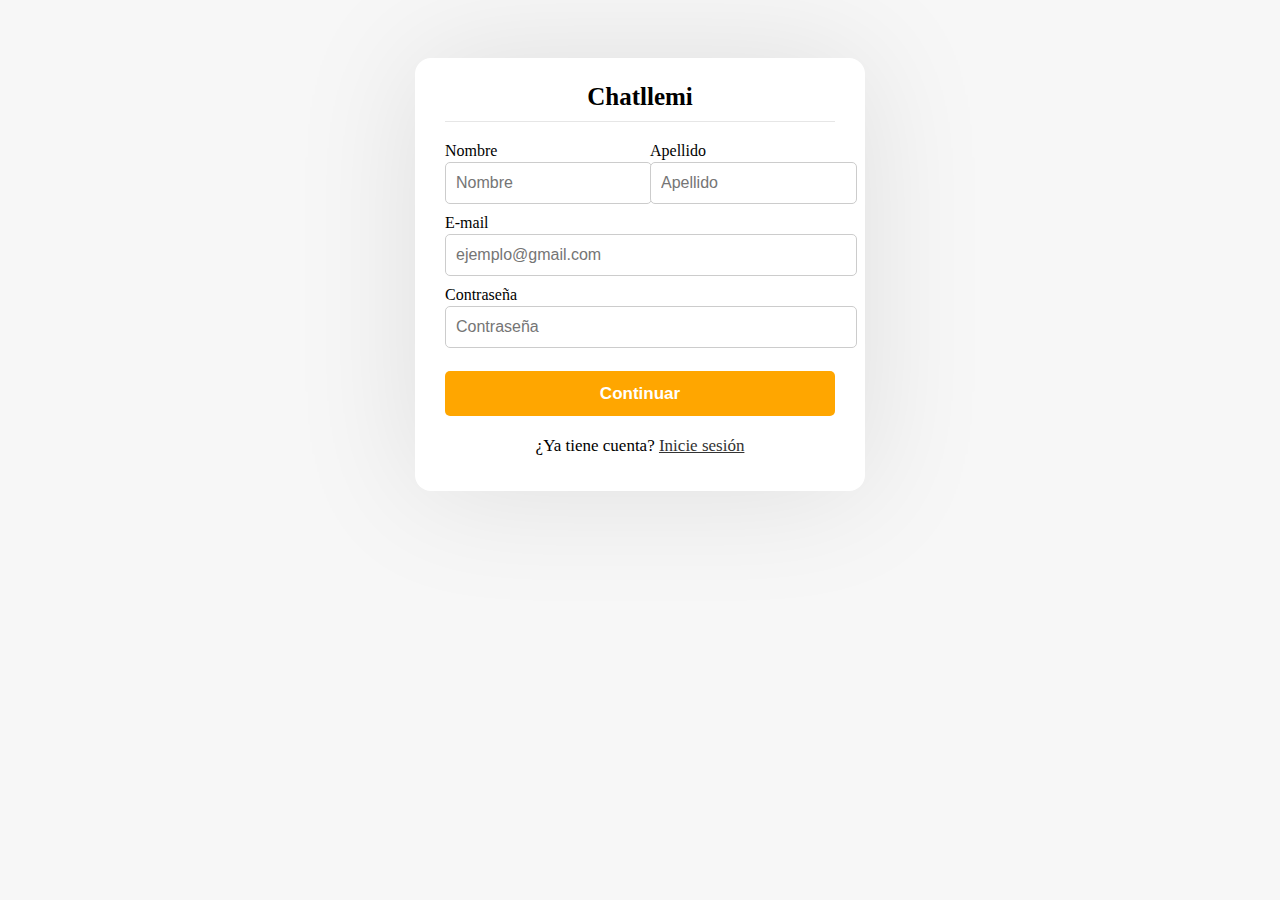
<file: index.html>
<!DOCTYPE html>
<html lang="en">
<head>
    <meta charset="UTF-8">
    <meta http-equiv="X-UA-Compatible" content="IE=edge">
    <meta name="viewport" content="width=device-width, initial-scale=1.0">
    <link rel="stylesheet" href="style.css">
    <script src="https://cdn.jsdelivr.net/npm/bootstrap@5.2.1/dist/js/bootstrap.bundle.min.js" integrity="sha384-u1OknCvxWvY5kfmNBILK2hRnQC3Pr17a+RTT6rIHI7NnikvbZlHgTPOOmMi466C8" crossorigin="anonymous"></script>
    <link href="https://cdn.jsdelivr.net/npm/bootstrap@5.2.1/dist/css/bootstrap.min.css" rel="stylesheet" integrity="sha384-iYQeCzEYFbKjA/T2uDLTpkwGzCiq6soy8tYaI1GyVh/UjpbCx/TYkiZhlZB6+fzT" crossorigin="anonymous">
    <script src="script.js"></script> 
    <title>Chat</title>
</head>
<body>
    <div class="wrapper">
        <section class="form signup">
          <header>Chatllemi</header>
          <form onsubmit="registrar()" autocomplete="off">
            <div class="error-text"></div>
            <div class="name-details">
              <div class="field input">
                <label>Nombre</label>
                <input type="text" id="fname" placeholder="Nombre" required>
              </div>
              <div class="field input">
                <label>Apellido</label>
                <input type="text" id="lname" placeholder="Apellido" required>
              </div>
            </div>
            <div class="field input">
              <label>E-mail</label>
              <input type="text" id="email" placeholder="ejemplo@gmail.com" required>
            </div>
            <div class="field input">
              <label>Contraseña</label>
              <input type="password" id="password" placeholder="Contraseña" required>
              <i class="fas fa-eye"></i>
            </div>
            <div class="field button">
              <input type="submit" name="submit" value="Continuar">
            </div>
          </form>
          <div class="link">¿Ya tiene cuenta? <a href="login.html">Inicie sesión</a></div>
        </section>
      </div>
    

</body>
</html>











     <!-- <script src="javascript/pass-show-hide.js"></script> -->
       <!-- <script src="javascript/signup.js"></script> -->
</file>
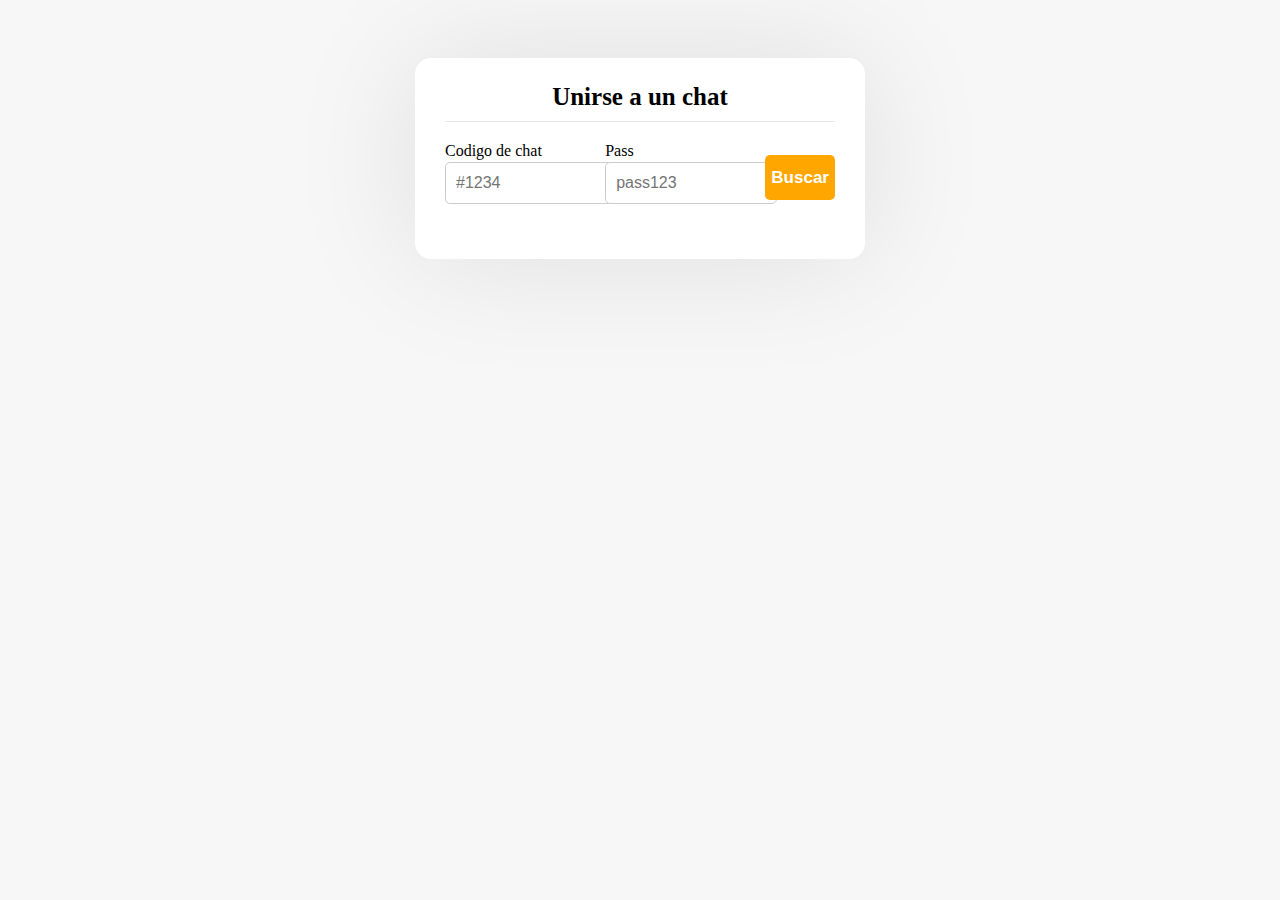
<file: chat.html>
<!DOCTYPE html>
<html lang="en">
<head>
    <meta charset="UTF-8">
    <meta http-equiv="X-UA-Compatible" content="IE=edge">
    <meta name="viewport" content="width=device-width, initial-scale=1.0">
    <link rel="stylesheet" href="style.css">
    <script src="https://cdn.jsdelivr.net/npm/bootstrap@5.2.1/dist/js/bootstrap.bundle.min.js" integrity="sha384-u1OknCvxWvY5kfmNBILK2hRnQC3Pr17a+RTT6rIHI7NnikvbZlHgTPOOmMi466C8" crossorigin="anonymous"></script>
    <link href="https://cdn.jsdelivr.net/npm/bootstrap@5.2.1/dist/css/bootstrap.min.css" rel="stylesheet" integrity="sha384-iYQeCzEYFbKjA/T2uDLTpkwGzCiq6soy8tYaI1GyVh/UjpbCx/TYkiZhlZB6+fzT" crossorigin="anonymous">
    <title>Chat</title>
</head>
<body>
    <div class="wrapper">
        <section class="form signup">
          <header>Unirse a un chat</header>
          <form>
            <div class="name-details">
              <div class="field input">
                <label>Codigo de chat</label>
                <input type="text" name="fname" placeholder="#1234" required>
              </div>
              <div class="field input">
                <label>Pass</label>
                <input type="text" name="lname" placeholder="pass123" required>
                </div>
                <div class="field button">
              <input type="submit" name="submit" value="Buscar">
            </div>
            </form>
        </section>
      </div>
</body>
</html>











     <!-- <script src="javascript/pass-show-hide.js"></script> -->
       <!-- <script src="javascript/signup.js"></script> -->
</file>
<file: style.css>
body{
  display: flex;
  align-items: center;
  justify-content: center;
  background: #f7f7f7;
  padding: 0 10px;
}
.wrapper{
  background: #fff;
  max-width: 450px;
  width: 100%;
  margin-top: 50px;
  border: black;
  border-width: 5px;
  border-radius: 16px;
  box-shadow: 0 0 128px 0 rgba(0,0,0,0.1)
}

/* Login & Signup Form CSS Start */
.form{
  padding: 25px 30px;
}
.form header{
  font-size: 25px;
  font-weight: 600;
  padding-bottom: 10px;
  border-bottom: 1px solid #e6e6e6;
  text-align: center;
}
.form form{
  margin: 20px 0;
}
.form form .error-text{
  color: #721c24;
  padding: 8px 10px;
  text-align: center;
  border-radius: 5px;
  background: #f8d7da;
  border: 1px solid #f5c6cb;
  margin-bottom: 10px;
  display: none;
}
.form form .name-details{
  display: flex;
}
.form .name-details .field:first-child{
  margin-right: 10px;
}
.form .name-details .field:last-child{
  margin-left: 10px;
}
.form form .field{
  display: flex;
  margin-bottom: 10px;
  flex-direction: column;
  position: relative;
}
.form form .field label{
  margin-bottom: 2px;
}
.form form .input input{
  height: 40px;
  width: 100%;
  font-size: 16px;
  padding: 0 10px;
  border-radius: 5px;
  border: 1px solid #ccc;
}
.form form .field input{
  outline: none;
}
.form form .image input{
  font-size: 17px;
}
.form form .button input{
  height: 45px;
  border: none;
  color: #fff;
  font-weight: 600;
  font-size: 17px;
  background: rgb(255, 166, 0);
  border-radius: 5px;
  cursor: pointer;
  margin-top: 13px;
  transition-duration: 0.35s;
}

.form form .button input:hover{
    transition-duration: 0.35s;
    background: rgb(17, 17, 17);
    
}

.form form .field i{
  position: absolute;
  right: 15px;
  top: 70%;
  color: #ccc;
  cursor: pointer;
  transform: translateY(-50%);
}
.form form .field i.active::before{
  color: #333;
  content: "\f070";
}
.form .link{
  text-align: center;
  margin: 10px 0;
  font-size: 17px;
}
.form .link a{
  color: #333;
}
.form .link a:hover{
  text-decoration: underline;
}



/* Responive media query */
@media screen and (max-width: 450px) {
  .form, .users{
    padding: 20px;
  }
  .form header{
    text-align: center;
  }
  .form form .name-details{
    flex-direction: column;
  }
  .form .name-details .field:first-child{
    margin-right: 0px;
  }
  .form .name-details .field:last-child{
    margin-left: 0px;
  }

  .users header img{
    height: 45px;
    width: 45px;
  }
  .users header .logout{
    padding: 6px 10px;
    font-size: 16px;
  }
  :is(.users, .users-list) .content .details{
    margin-left: 15px;
  }

  .users-list a{
    padding-right: 10px;
  }

  .chat-area header{
    padding: 15px 20px;
  }
  .chat-box{
    min-height: 400px;
    padding: 10px 15px 15px 20px;
  }
  .chat-box .chat p{
    font-size: 15px;
  }
  .chat-box .outogoing .details{
    max-width: 230px;
  }
  .chat-box .incoming .details{
    max-width: 265px;
  }
  .incoming .details img{
    height: 30px;
    width: 30px;
  }
  .chat-area form{
    padding: 20px;
  }
  .chat-area form input{
    height: 40px;
    width: calc(100% - 48px);
  }
  .chat-area form button{
    width: 45px;
  }
}
</file>
